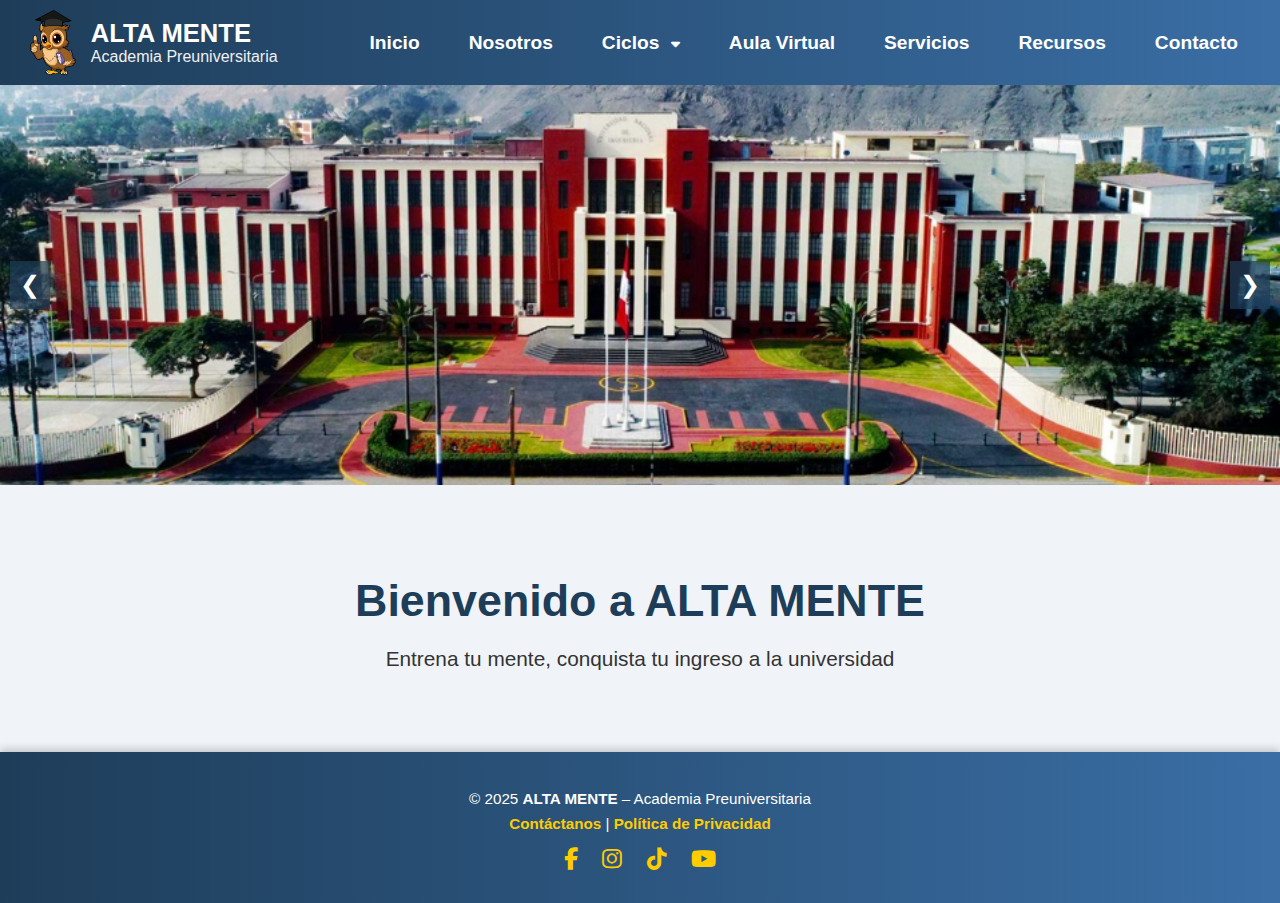
<file: index.html>
<!DOCTYPE html>
<html lang="es">
<head>
<meta charset="UTF-8">
<title>ALTA MENTE</title>
<link rel="stylesheet" href="assets/style.css">
<script src="assets/script.js" defer></script>
<link rel="stylesheet" href="https://cdnjs.cloudflare.com/ajax/libs/font-awesome/6.5.0/css/all.min.css">
</head>
<body>
<header>
    <div class="logo-texto">
    <img src="assets/images/buhito.png" alt="Logo Alta Mente" class="logo">
    <div class="texto-logo">
      <h1>ALTA MENTE</h1>
      <p>Academia Preuniversitaria</p>
    </div>
    </div>
    <nav>
  <ul>
    <li><a href="index.html">Inicio</a></li>
    <li><a href="nosotros.html">Nosotros</a></li>

    <!-- Menú desplegable coherente con el diseño -->
    <li class="dropdown">
      <a href="#" class="dropdown-toggle">Ciclos <i class="fa-solid fa-caret-down"></i></a>
      <ul class="submenu">
        <li><a href="ciclos.html">Ciclo Verano</a></li>
        <li><a href="ciclo-anual.html">Ciclo Anual</a></li>
        <li><a href="ciclo-intensivo.html">Ciclo Intensivo</a></li>
        <li><a href="ciclo-semi.html">Ciclo Semipresencial</a></li>
      </ul>
    </li>

    <li><a href="aula.html">Aula Virtual</a></li>
    <li><a href="servicios.html">Servicios</a></li>
    <li><a href="recursos.html">Recursos</a></li>
    <li><a href="contacto.html">Contacto</a></li>
  </ul>
</nav>

</header>

<main>
<section class="carrusel">
    <div class="slide active">
        <img src="assets/images/uni7.jpg" alt="Universidad Nacional de Ingenieria">
    </div>
    <div class="slide">
        <img src="assets/images/san_marcos.jpg" alt="San Marcos">
    </div>
    <div class="slide">
        <img src="assets/images/agraria.jpg" alt="Universidad Agraria">
    </div>
    <div class="slide">
        <img src="assets/images/une5.png" alt="Universidad Nacional de Educacion">
    </div>
    <button class="prev">&#10094;</button>
    <button class="next">&#10095;</button>
</section>

<section class="bienvenida">
    <h1>Bienvenido a ALTA MENTE</h1>
    <p>Entrena tu mente, conquista tu ingreso a la universidad</p>
</section>
</main>

<footer>
  <div class="footer-contenido">
    <p>© 2025 <strong>ALTA MENTE</strong> – Academia Preuniversitaria</p>
    <p><a href="contacto.html">Contáctanos</a> | <a href="privacidad.html">Política de Privacidad</a></p>

    <div class="redes-sociales">
      <a href="https://www.facebook.com" target="_blank" class="facebook" aria-label="Facebook"><i class="fab fa-facebook-f"></i></a>
      <a href="https://www.instagram.com" target="_blank" class="instagram" aria-label="Instagram"><i class="fab fa-instagram"></i></a>
      <a href="https://www.tiktok.com" target="_blank" class="tiktok" aria-label="TikTok"><i class="fab fa-tiktok"></i></a>
      <a href="https://www.youtube.com" target="_blank" class="youtube" aria-label="YouTube"><i class="fab fa-youtube"></i></a>
    </div>
  </div>
</footer>
    <script>
        (function(){if(!window.chatbase||window.chatbase("getState")!=="initialized"){window.chatbase=(...arguments)=>{if(!window.chatbase.q){window.chatbase.q=[]}window.chatbase.q.push(arguments)};window.chatbase=new Proxy(window.chatbase,{get(target,prop){if(prop==="q"){return target.q}return(...args)=>target(prop,...args)}})}const onLoad=function(){const script=document.createElement("script");script.src="https://www.chatbase.co/embed.min.js";script.id="9KmjGDW_MN5-Ja9pxGsWA";script.domain="www.chatbase.co";document.body.appendChild(script)};if(document.readyState==="complete"){onLoad()}else{window.addEventListener("load",onLoad)}})();
    </script>
</body>
</html>
</file>
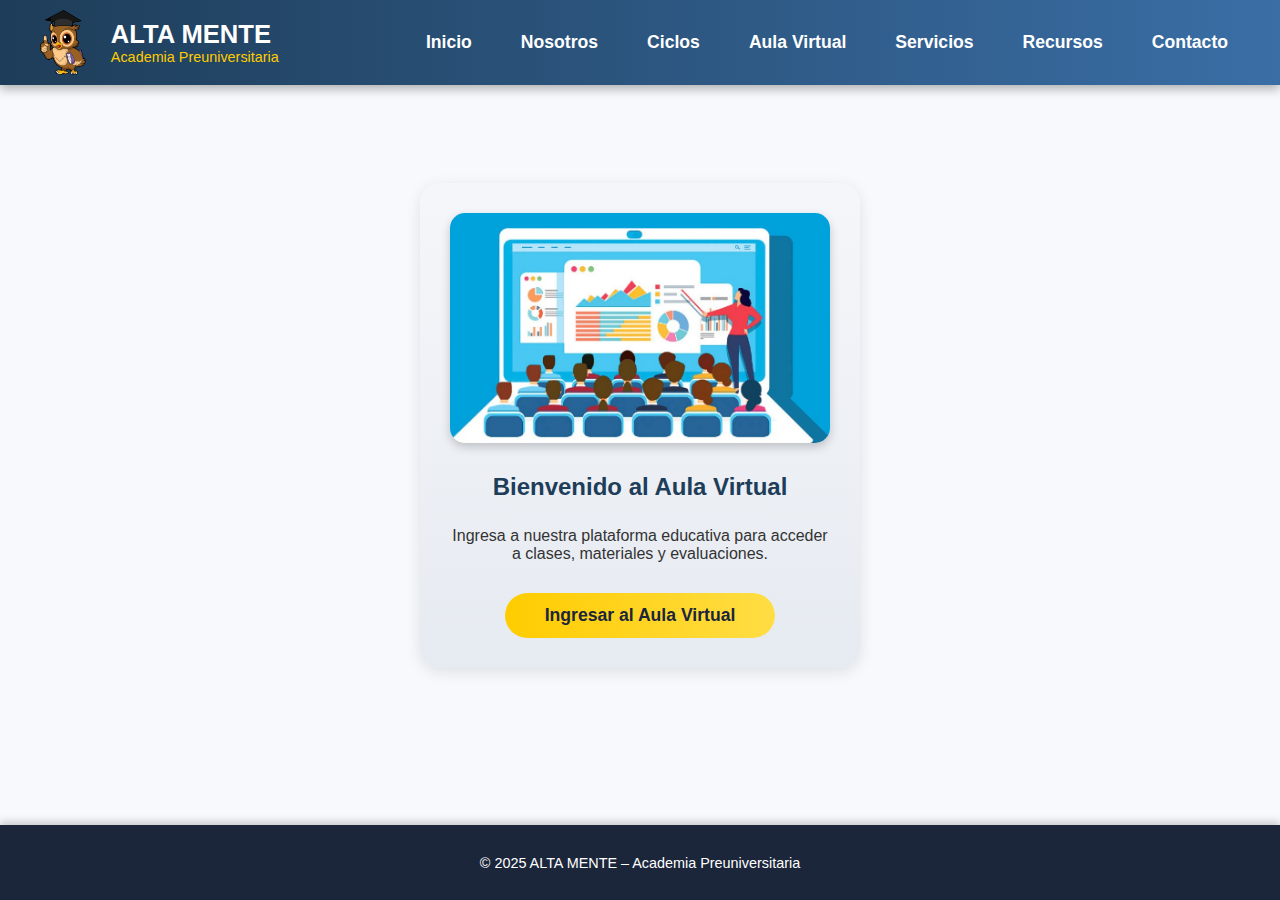
<file: aula.html>
<!DOCTYPE html>
<html lang="es">
<head>
<meta charset="UTF-8">
<meta name="viewport" content="width=device-width, initial-scale=1.0">
<title>Aula Virtual - ALTA MENTE</title>
<link rel="stylesheet" href="assets/style.css">
<style>
/* ======== ESTILOS GENERALES ======== */
body {
  margin: 0;
  font-family: 'Poppins', sans-serif;
  background: #f7f9fc;
  color: #333;
}

/* ======== ENCABEZADO ======== */
header {
  display: flex;
  align-items: center;
  justify-content: space-between;
  background: linear-gradient(90deg, #1e3d59, #3a6ea5);
  padding: 10px 40px;
  box-shadow: 0 4px 10px rgba(0,0,0,0.3);
}

.logo {
  height: 70px;
}

.logo-texto {
  display: flex;
  align-items: center;
}

.texto-logo {
  margin-left: 10px;
  color: #fff;
}

.texto-logo h1 {
  margin: 0;
  font-size: 1.6rem;
}

.texto-logo p {
  margin: 0;
  font-size: 0.9rem;
  color: #ffcc00;
}

/* ======== NAVBAR ======== */
nav ul {
  list-style: none;
  display: flex;
  margin: 0;
  padding: 0;
}

nav ul li {
  margin-left: 25px;
}

nav ul li a {
  color: #fff;
  text-decoration: none;
  font-size: 1.1rem;
  font-weight: 600;
  transition: all 0.3s ease;
  padding: 8px 12px;
  border-radius: 8px;
}

nav ul li a:hover {
  background: #ffcc00;
  color: #000;
  transform: scale(1.05);
}

/* ======== CONTENEDOR DEL LOGIN ======== */
main {
  padding: 80px 20px;
  display: flex;
  justify-content: center;
  align-items: center;
}

.aula-container {
  display: flex;
  flex-direction: column;
  align-items: center;
  background: linear-gradient(180deg, #f5f6fa 0%, #e6ebf1 100%);
  border-radius: 20px;
  box-shadow: 0 4px 15px rgba(0,0,0,0.1);
  width: 380px;
  padding: 30px;
  transition: all 0.3s ease;
}

.aula-container:hover {
  transform: translateY(-8px);
  box-shadow: 0 10px 25px rgba(0,0,0,0.2);
}

.aula-container img {
  width: 100%;
  height: 230px;
  object-fit: cover;
  border-radius: 15px;
  margin-bottom: 20px;
  box-shadow: 0 4px 10px rgba(0,0,0,0.2);
}

.aula-container input {
  width: 85%;
  padding: 10px;
  margin: 8px 0;
  border-radius: 10px;
  border: 1px solid #ccc;
  font-size: 1rem;
  outline: none;
}

.aula-container button {
  margin-top: 15px;
  background: linear-gradient(90deg, #ffcc00, #ffdd44);
  border: none;
  padding: 12px 40px;
  border-radius: 25px;
  font-size: 1.1rem;
  color: #1b263b;
  font-weight: 600;
  cursor: pointer;
  transition: all 0.3s ease;
}

.aula-container button:hover {
  background: #ffd700;
  transform: scale(1.05);
  box-shadow: 0 4px 10px rgba(255, 204, 0, 0.5);
}

/* ======== PIE DE PÁGINA ======== */
footer {
  background: #1b263b;
  color: #fff;
  text-align: center;
  padding: 15px 0;
  font-size: 0.9rem;
  margin-top: 60px;
}
</style>
</head>

<body>
<header>
  <div class="logo-texto">
    <img src="assets/images/buhito.png" alt="Logo Alta Mente" class="logo">
    <div class="texto-logo">
      <h1>ALTA MENTE</h1>
      <p>Academia Preuniversitaria</p>
    </div>
  </div>
  <nav>
    <ul>
      <li><a href="index.html">Inicio</a></li>
      <li><a href="nosotros.html">Nosotros</a></li>
      <li><a href="ciclos.html">Ciclos</a></li>
     <li><a href="aula.html">Aula Virtual</a></li>
      <li><a href="servicios.html">Servicios</a></li>
      <li><a href="recursos.html">Recursos</a></li>
      <li><a href="contacto.html">Contacto</a></li>
    </ul>
  </nav>
</header>

<main>
  <div class="aula-container">
    <img src="assets/images/aulavirtual2.jpg" alt="Aula Virtual">

    <h2 style="margin:10px 0; color:#1e3d59;">
      Bienvenido al Aula Virtual
    </h2>

    <p style="text-align:center; font-size:1rem; margin-bottom:15px;">
      Ingresa a nuestra plataforma educativa para acceder a clases,
      materiales y evaluaciones.
    </p>

    <a href="https://virtualmathacademy.moodlecloud.com/login/?lang=en" target="_blank">
      <button>Ingresar al Aula Virtual</button>
    </a>
  </div>
</main>

<footer>
  <p>© 2025 ALTA MENTE – Academia Preuniversitaria</p>
</footer>
</body>
</html>
</file>
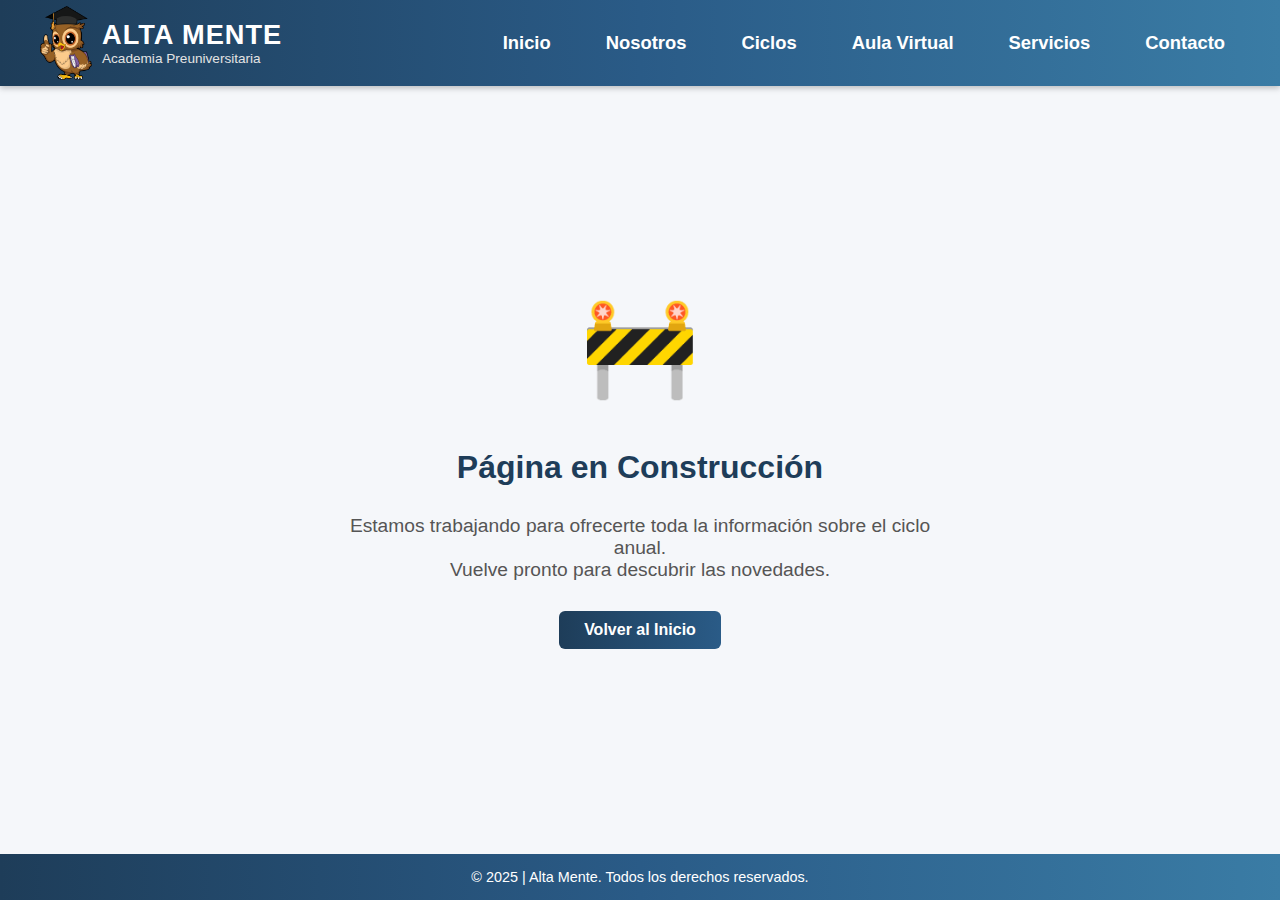
<file: ciclo-anual.html>
<!DOCTYPE html>
<html lang="es">
<head>
  <meta charset="UTF-8">
  <meta name="viewport" content="width=device-width, initial-scale=1.0">
  <title>Ciclo Anual | Alta Mente</title>
  <style>
    /* === BASE GENERAL === */
    body {
      margin: 0;
      font-family: 'Segoe UI', Tahoma, Geneva, Verdana, sans-serif;
      background-color: #f5f7fa;
      color: #1e3d59;
      display: flex;
      flex-direction: column;
      min-height: 100vh;
    }

    /* === ENCABEZADO CON LOGO IZQUIERDO Y MENÚ DERECHO === */
    header {
      background: linear-gradient(90deg, #1e3d59 0%, #2a5b87 50%, #3a7ca5 100%);
      color: #fff;
      padding: 6px 40px;
      display: flex;
      align-items: center;
      justify-content: space-between;
      flex-wrap: wrap;
      box-shadow: 0 2px 6px rgba(0, 0, 0, 0.25);
    }

    /* === LOGO Y TEXTO === */
    .logo-texto {
      display: flex;
      align-items: center;
      gap: 10px;
    }

    .logo {
      width: 52px; /* 🔧 Tamaño ligeramente reducido */
      height: auto;
    }

    .texto-logo h1 {
      margin: 0;
      font-size: 1.7rem;
      font-weight: 700;
      letter-spacing: 1px;
    }

    .texto-logo p {
      margin: 0;
      font-size: 0.85rem;
      color: #e3e3e3;
    }

    /* === NAVBAR === */
    nav ul {
      list-style: none;
      margin: 0;
      padding: 0;
      display: flex;
      align-items: center;
      gap: 25px;
      flex-wrap: wrap;
    }

    nav ul li {
      position: relative;
    }

    nav ul li a {
      color: #fff;
      text-decoration: none;
      font-weight: 600;
      font-size: 1.15rem; /* 🔠 Aumentado ligeramente */
      padding: 8px 15px;
      border-radius: 6px;
      transition: background 0.3s ease, color 0.3s ease;
    }

    nav ul li a:hover {
      background-color: #ffcc00;
      color: #000;
    }

    /* === SUBMENÚ === */
    .dropdown:hover .submenu {
      display: block;
    }

    .submenu {
      display: none;
      position: absolute;
      top: 100%;
      left: 50%;
      transform: translateX(-50%);
      background: #2a5b87;
      border-radius: 8px;
      box-shadow: 0 2px 6px rgba(0, 0, 0, 0.3);
      padding: 8px 0;
      min-width: 170px;
      z-index: 10;
      overflow: hidden; /* 🔒 Evita desbordes visuales */
    }

    .submenu li {
      text-align: center;
    }

    .submenu li a {
      display: block;
      padding: 10px 20px;
      color: #fff;
      width: 100%;
      box-sizing: border-box;
    }

    .submenu li a:hover {
      background: #ffcc00;
      color: #000;
    }

    /* === CONTENIDO CENTRAL === */
    main {
      flex: 1;
      display: flex;
      flex-direction: column;
      justify-content: center;
      align-items: center;
      text-align: center;
      padding: 60px 20px;
    }

    .icono-construccion {
      font-size: 6rem;
      color: #ffcc00;
      margin-bottom: 20px;
      animation: balanceo 2s infinite ease-in-out;
    }

    @keyframes balanceo {
      0%, 100% { transform: rotate(0deg); }
      50% { transform: rotate(6deg); }
    }

    h2 {
      font-size: 2rem;
      margin-bottom: 10px;
      color: #1e3d59;
    }

    p {
      font-size: 1.2rem;
      color: #555;
      margin-bottom: 30px;
      max-width: 600px;
    }

    .btn-volver {
      background: linear-gradient(90deg, #1e3d59 0%, #2a5b87 100%);
      color: #fff;
      padding: 10px 25px;
      border: none;
      border-radius: 6px;
      font-size: 1rem;
      font-weight: 600;
      text-decoration: none;
      cursor: pointer;
      transition: background 0.3s ease;
    }

    .btn-volver:hover {
      background: #ffcc00;
      color: #000;
    }

    /* === FOOTER === */
    footer {
      text-align: center;
      padding: 15px;
      background: linear-gradient(90deg, #1e3d59 0%, #2a5b87 50%, #3a7ca5 100%);
      color: #fff;
      font-size: 0.9rem;
    }

    /* === RESPONSIVE === */
    @media (max-width: 768px) {
      header {
        flex-direction: column;
        align-items: center;
      }

      nav ul {
        justify-content: center;
        margin-top: 10px;
      }
    }
  </style>
</head>
<body>

  <header>
    <div class="logo-texto">
      <img src="assets/images/buhito.png" alt="Logo Alta Mente" class="logo">
      <div class="texto-logo">
        <h1>ALTA MENTE</h1>
        <p>Academia Preuniversitaria</p>
      </div>
    </div>

    <nav>
      <ul>
        <li><a href="index.html">Inicio</a></li>
        <li><a href="nosotros.html">Nosotros</a></li>
        <li class="dropdown">
          <a href="#">Ciclos</a>
          <ul class="submenu">
            <li><a href="ciclo-verano.html">Ciclo Verano</a></li>
            <li><a href="ciclo-anual.html">Ciclo Anual</a></li>
            <li><a href="ciclo-intensivo.html">Ciclo Intensivo</a></li>
            <li><a href="ciclo-semi.html">Ciclo Semipresencial</a></li>
          </ul>
        </li>
        <li><a href="aula.html">Aula Virtual</a></li>
        <li><a href="servicios.html">Servicios</a></li>
        <li><a href="contacto.html">Contacto</a></li>
      </ul>
    </nav>
  </header>

  <main>
    <div class="icono-construccion">🚧</div>
    <h2>Página en Construcción</h2>
    <p>Estamos trabajando para ofrecerte toda la información sobre el ciclo anual.<br>
    Vuelve pronto para descubrir las novedades.</p>
    <a href="index.html" class="btn-volver">Volver al Inicio</a>
  </main>

  <footer>
    &copy; 2025 | Alta Mente. Todos los derechos reservados.
  </footer>

</body>
</html>
</file>
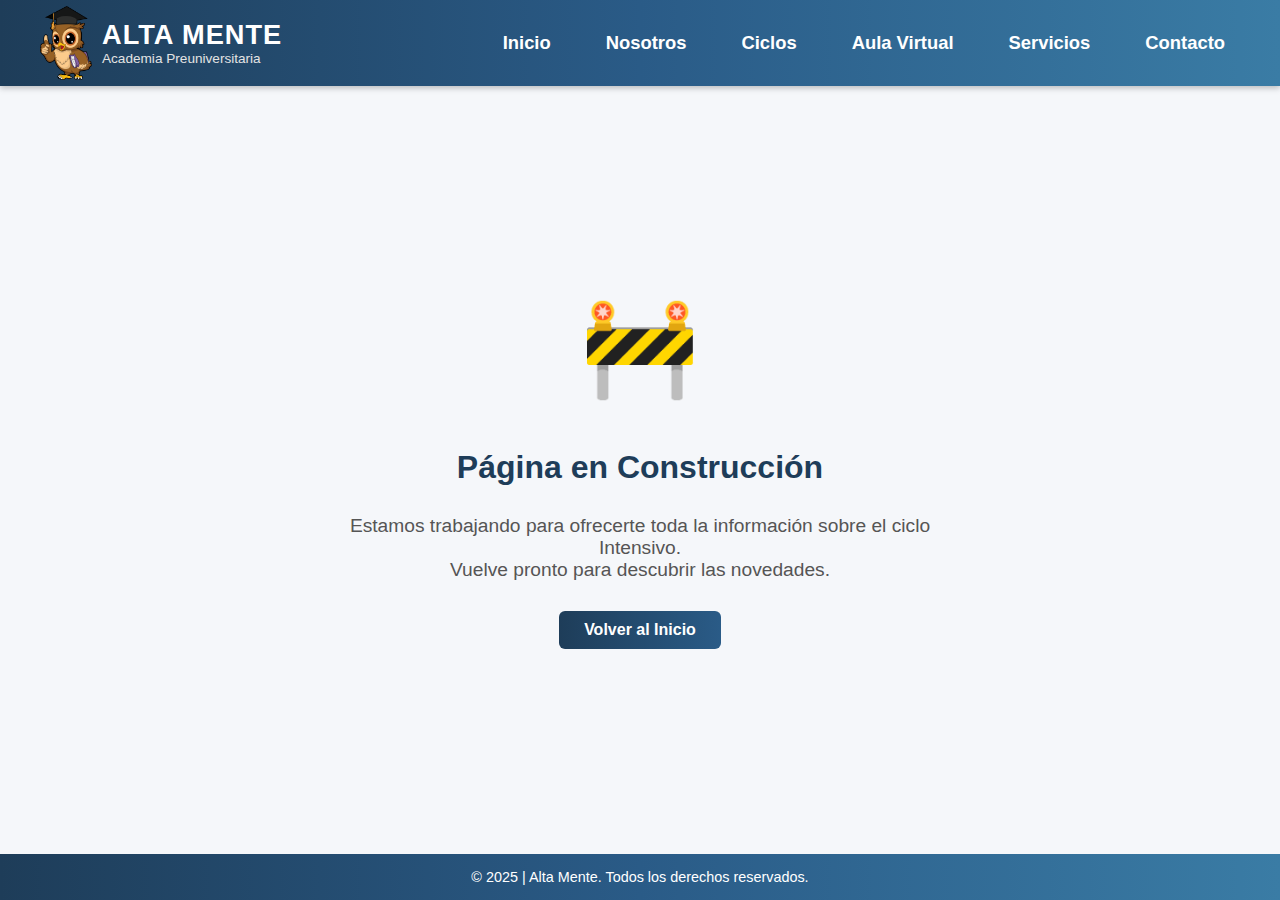
<file: ciclo-intensivo.html>
<!DOCTYPE html>
<html lang="es">
<head>
  <meta charset="UTF-8">
  <meta name="viewport" content="width=device-width, initial-scale=1.0">
  <title>Ciclo Anual | Alta Mente</title>
  <style>
    /* === BASE GENERAL === */
    body {
      margin: 0;
      font-family: 'Segoe UI', Tahoma, Geneva, Verdana, sans-serif;
      background-color: #f5f7fa;
      color: #1e3d59;
      display: flex;
      flex-direction: column;
      min-height: 100vh;
    }

    /* === ENCABEZADO CON LOGO IZQUIERDO Y MENÚ DERECHO === */
    header {
      background: linear-gradient(90deg, #1e3d59 0%, #2a5b87 50%, #3a7ca5 100%);
      color: #fff;
      padding: 6px 40px;
      display: flex;
      align-items: center;
      justify-content: space-between;
      flex-wrap: wrap;
      box-shadow: 0 2px 6px rgba(0, 0, 0, 0.25);
    }

    /* === LOGO Y TEXTO === */
    .logo-texto {
      display: flex;
      align-items: center;
      gap: 10px;
    }

    .logo {
      width: 52px; /* 🔧 Tamaño ligeramente reducido */
      height: auto;
    }

    .texto-logo h1 {
      margin: 0;
      font-size: 1.7rem;
      font-weight: 700;
      letter-spacing: 1px;
    }

    .texto-logo p {
      margin: 0;
      font-size: 0.85rem;
      color: #e3e3e3;
    }

    /* === NAVBAR === */
    nav ul {
      list-style: none;
      margin: 0;
      padding: 0;
      display: flex;
      align-items: center;
      gap: 25px;
      flex-wrap: wrap;
    }

    nav ul li {
      position: relative;
    }

    nav ul li a {
      color: #fff;
      text-decoration: none;
      font-weight: 600;
      font-size: 1.15rem; /* 🔠 Aumentado ligeramente */
      padding: 8px 15px;
      border-radius: 6px;
      transition: background 0.3s ease, color 0.3s ease;
    }

    nav ul li a:hover {
      background-color: #ffcc00;
      color: #000;
    }

    /* === SUBMENÚ === */
    .dropdown:hover .submenu {
      display: block;
    }

    .submenu {
      display: none;
      position: absolute;
      top: 100%;
      left: 50%;
      transform: translateX(-50%);
      background: #2a5b87;
      border-radius: 8px;
      box-shadow: 0 2px 6px rgba(0, 0, 0, 0.3);
      padding: 8px 0;
      min-width: 170px;
      z-index: 10;
      overflow: hidden; /* 🔒 Evita desbordes visuales */
    }

    .submenu li {
      text-align: center;
    }

    .submenu li a {
      display: block;
      padding: 10px 20px;
      color: #fff;
      width: 100%;
      box-sizing: border-box;
    }

    .submenu li a:hover {
      background: #ffcc00;
      color: #000;
    }

    /* === CONTENIDO CENTRAL === */
    main {
      flex: 1;
      display: flex;
      flex-direction: column;
      justify-content: center;
      align-items: center;
      text-align: center;
      padding: 60px 20px;
    }

    .icono-construccion {
      font-size: 6rem;
      color: #ffcc00;
      margin-bottom: 20px;
      animation: balanceo 2s infinite ease-in-out;
    }

    @keyframes balanceo {
      0%, 100% { transform: rotate(0deg); }
      50% { transform: rotate(6deg); }
    }

    h2 {
      font-size: 2rem;
      margin-bottom: 10px;
      color: #1e3d59;
    }

    p {
      font-size: 1.2rem;
      color: #555;
      margin-bottom: 30px;
      max-width: 600px;
    }

    .btn-volver {
      background: linear-gradient(90deg, #1e3d59 0%, #2a5b87 100%);
      color: #fff;
      padding: 10px 25px;
      border: none;
      border-radius: 6px;
      font-size: 1rem;
      font-weight: 600;
      text-decoration: none;
      cursor: pointer;
      transition: background 0.3s ease;
    }

    .btn-volver:hover {
      background: #ffcc00;
      color: #000;
    }

    /* === FOOTER === */
    footer {
      text-align: center;
      padding: 15px;
      background: linear-gradient(90deg, #1e3d59 0%, #2a5b87 50%, #3a7ca5 100%);
      color: #fff;
      font-size: 0.9rem;
    }

    /* === RESPONSIVE === */
    @media (max-width: 768px) {
      header {
        flex-direction: column;
        align-items: center;
      }

      nav ul {
        justify-content: center;
        margin-top: 10px;
      }
    }
  </style>
</head>
<body>

  <header>
    <div class="logo-texto">
      <img src="assets/images/buhito.png" alt="Logo Alta Mente" class="logo">
      <div class="texto-logo">
        <h1>ALTA MENTE</h1>
        <p>Academia Preuniversitaria</p>
      </div>
    </div>

    <nav>
      <ul>
        <li><a href="index.html">Inicio</a></li>
        <li><a href="nosotros.html">Nosotros</a></li>
        <li class="dropdown">
          <a href="#">Ciclos</a>
          <ul class="submenu">
            <li><a href="ciclo-verano.html">Ciclo Verano</a></li>
            <li><a href="ciclo-anual.html">Ciclo Anual</a></li>
            <li><a href="ciclo-intensivo.html">Ciclo Intensivo</a></li>
            <li><a href="ciclo-semi.html">Ciclo Semipresencial</a></li>
          </ul>
        </li>
        <li><a href="aula.html">Aula Virtual</a></li>
        <li><a href="servicios.html">Servicios</a></li>
        <li><a href="contacto.html">Contacto</a></li>
      </ul>
    </nav>
  </header>

  <main>
    <div class="icono-construccion">🚧</div>
    <h2>Página en Construcción</h2>
    <p>Estamos trabajando para ofrecerte toda la información sobre el ciclo Intensivo.<br>
    Vuelve pronto para descubrir las novedades.</p>
    <a href="index.html" class="btn-volver">Volver al Inicio</a>
  </main>

  <footer>
    &copy; 2025 | Alta Mente. Todos los derechos reservados.
  </footer>

</body>
</html>
</file>
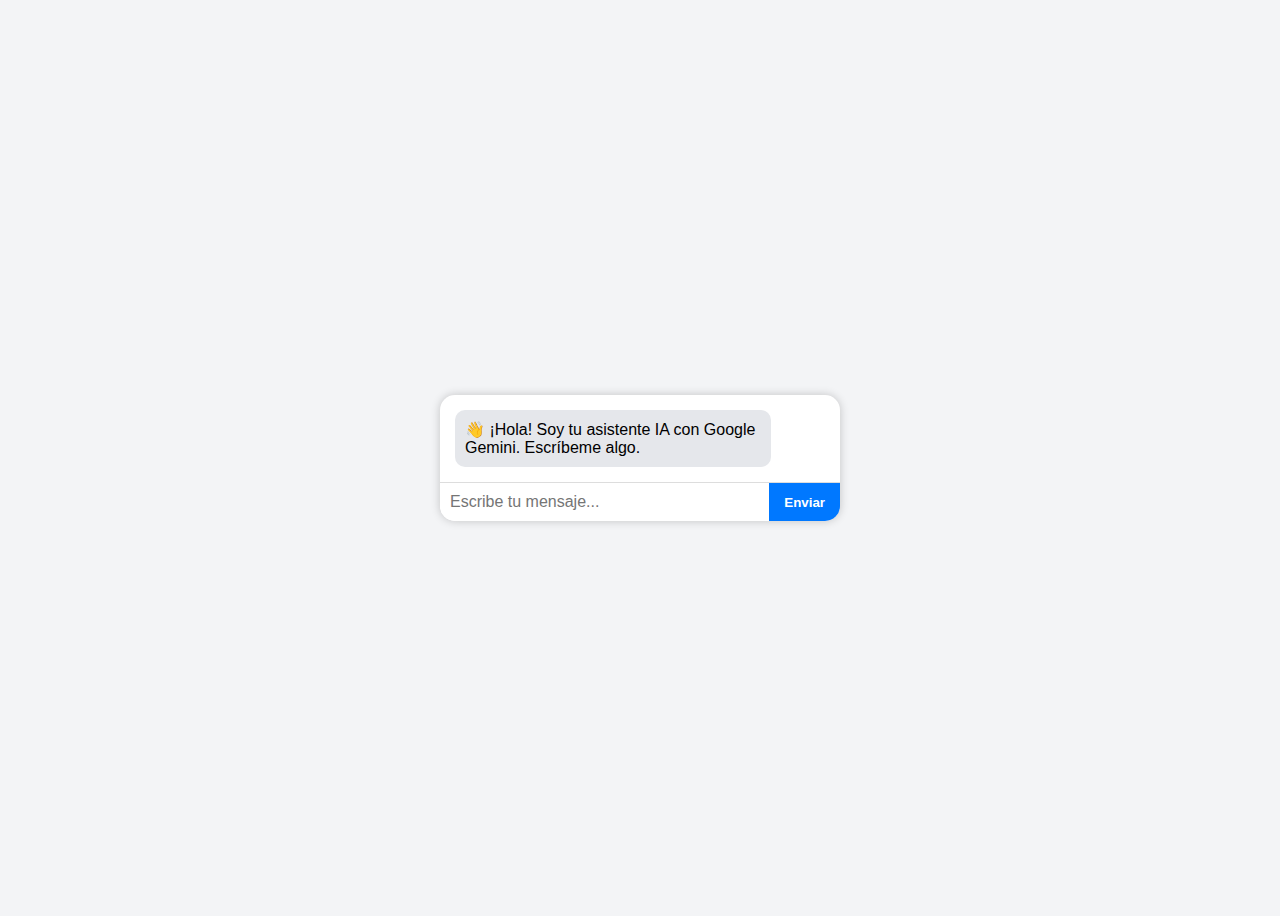
<file: ciclo-semi.html>
<!DOCTYPE html>
<html lang="es">
<head>
  <meta charset="UTF-8">
  <meta name="viewport" content="width=device-width, initial-scale=1.0">
  <title>Chat IA con Google Gemini</title>
  <style>
    body {
      font-family: Arial, sans-serif;
      background-color: #f3f4f6;
      display: flex;
      justify-content: center;
      align-items: center;
      height: 100vh;
    }
    .chat-container {
      width: 400px;
      background: white;
      border-radius: 15px;
      box-shadow: 0 0 10px rgba(0,0,0,0.2);
      display: flex;
      flex-direction: column;
      overflow: hidden;
    }
    .messages {
      flex: 1;
      padding: 15px;
      overflow-y: auto;
      display: flex;
      flex-direction: column;
      gap: 10px;
    }
    .message {
      padding: 10px;
      border-radius: 10px;
      max-width: 80%;
      word-wrap: break-word;
    }
    .user {
      align-self: flex-end;
      background-color: #0078ff;
      color: white;
    }
    .bot {
      align-self: flex-start;
      background-color: #e5e7eb;
    }
    .input-container {
      display: flex;
      border-top: 1px solid #ddd;
    }
    input {
      flex: 1;
      border: none;
      padding: 10px;
      font-size: 16px;
      outline: none;
    }
    button {
      background: #0078ff;
      color: white;
      border: none;
      padding: 10px 15px;
      cursor: pointer;
      font-weight: bold;
    }
  </style>
</head>
<body>
  <div class="chat-container">
    <div class="messages" id="messages">
      <div class="message bot">👋 ¡Hola! Soy tu asistente IA con Google Gemini. Escríbeme algo.</div>
    </div>
    <div class="input-container">
      <input type="text" id="userInput" placeholder="Escribe tu mensaje..." />
      <button onclick="sendMessage()">Enviar</button>
    </div>
  </div>

  <script>
    const API_KEY = "AIzaSyAaAeRJLrBqByq1jr3CU_TX0HuYF0NbQBY"; // 👈 pega tu clave de Google aquí

    async function sendMessage() {
      const input = document.getElementById("userInput");
      const message = input.value.trim();
      if (!message) return;

      addMessage(message, "user");
      input.value = "";

      addMessage("Escribiendo...", "bot");

      try {
        const response = await fetch(
          "https://generativelanguage.googleapis.com/v1beta/models/gemini-pro:generateContent?key=" + API_KEY,
          {
            method: "POST",
            headers: { "Content-Type": "application/json" },
            body: JSON.stringify({
              contents: [{ role: "user", parts: [{ text: message }] }]
            })
          }
        );

        const data = await response.json();
        document.querySelector(".bot:last-child").remove();

        if (data.candidates && data.candidates.length > 0) {
          const reply = data.candidates[0].content.parts[0].text;
          addMessage(reply, "bot");
        } else {
          addMessage("⚠️ Error al obtener respuesta.", "bot");
          console.error(data);
        }
      } catch (error) {
        document.querySelector(".bot:last-child").remove();
        addMessage("❌ Error de conexión o API.", "bot");
        console.error(error);
      }
    }

    function addMessage(text, sender) {
      const msgContainer = document.getElementById("messages");
      const msg = document.createElement("div");
      msg.classList.add("message", sender);
      msg.textContent = text;
      msgContainer.appendChild(msg);
      msgContainer.scrollTop = msgContainer.scrollHeight;
    }
  </script>
</body>
</html>
</file>
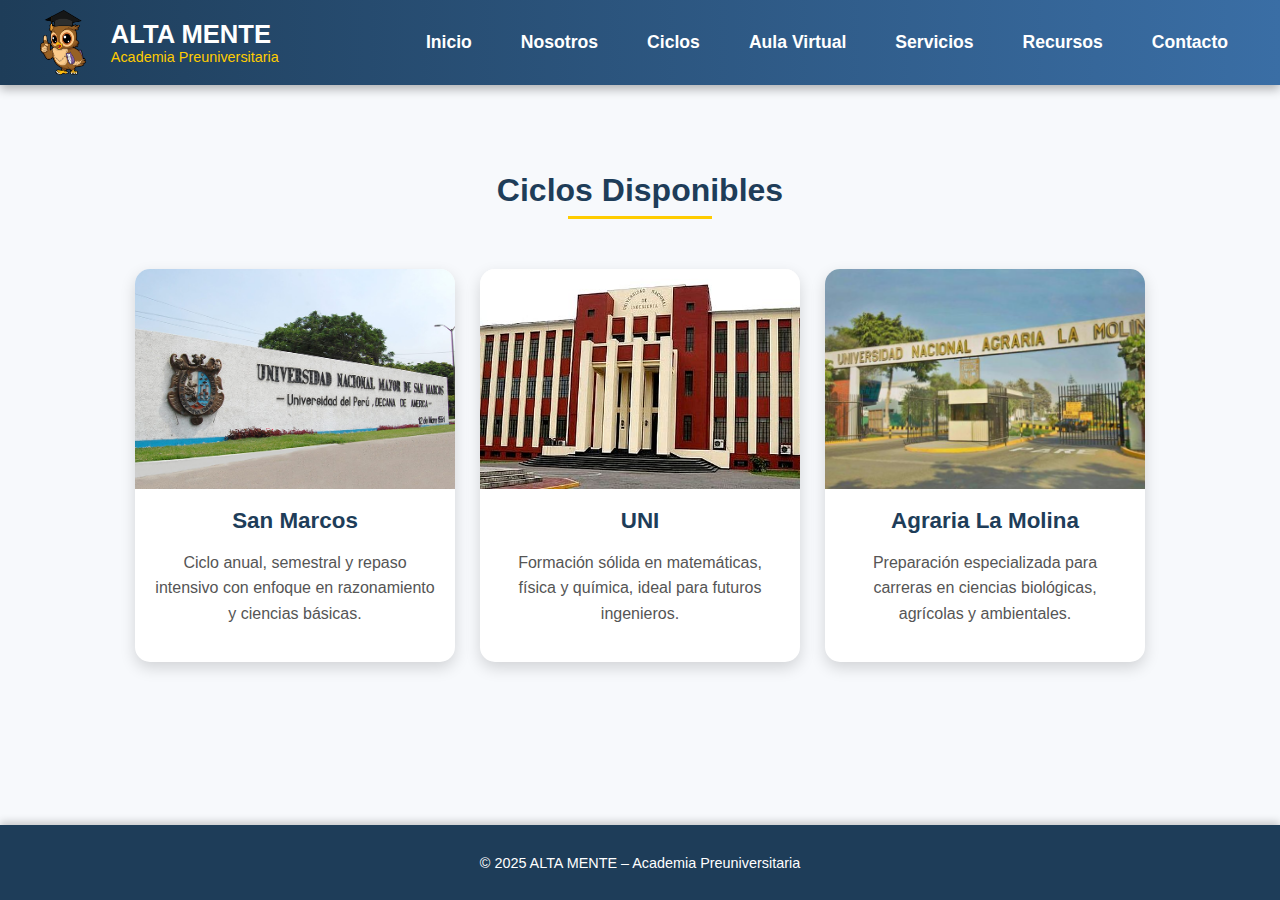
<file: ciclos.html>
<!DOCTYPE html>
<html lang="es">
<head>
<meta charset="UTF-8">
<meta name="viewport" content="width=device-width, initial-scale=1.0">
<title>Ciclos - ALTA MENTE</title>
<link rel="stylesheet" href="assets/style.css">

<style>
/* ======== ESTILOS GENERALES ======== */
body {
  margin: 0;
  font-family: 'Poppins', sans-serif;
  background: #f7f9fc;
  color: #333;
}

/* ======== ENCABEZADO ======== */
header {
  display: flex;
  align-items: center;
  justify-content: space-between;
  background: linear-gradient(90deg, #1e3d59, #3a6ea5); /* color base corporativo */
  padding: 10px 40px;
  box-shadow: 0 4px 10px rgba(0,0,0,0.3);
}

.logo {
  height: 70px;
}

.logo-texto {
  display: flex;
  align-items: center;
}

.texto-logo {
  margin-left: 10px;
  color: #fff;
}

.texto-logo h1 {
  margin: 0;
  font-size: 1.6rem;
}

.texto-logo p {
  margin: 0;
  font-size: 0.9rem;
  color: #ffcc00;
}

/* ======== NAVBAR ======== */
nav ul {
  list-style: none;
  display: flex;
  margin: 0;
  padding: 0;
}

nav ul li {
  margin-left: 25px;
}

nav ul li a {
  color: #fff;
  text-decoration: none;
  font-size: 1.1rem;
  font-weight: 600;
  transition: all 0.3s ease;
  padding: 8px 12px;
  border-radius: 8px;
}

nav ul li a:hover {
  background: #ffcc00;
  color: #000;
  transform: scale(1.08);
  box-shadow: 0 4px 8px rgba(0,0,0,0.3);
}

/* ======== CONTENIDO PRINCIPAL ======== */
main {
  padding: 60px 20px;
  text-align: center;
}

main h2 {
  font-size: 2rem;
  color: #1e3d59;
  margin-bottom: 40px;
  position: relative;
  display: inline-block;
}

main h2::after {
  content: '';
  position: absolute;
  width: 50%;
  height: 3px;
  background: #ffcc00;
  bottom: -10px;
  left: 25%;
}

/* ======== CARDS DE CICLOS ======== */
.ciclos-container {
  display: flex;
  justify-content: center;
  gap: 25px;
  flex-wrap: wrap;
  padding: 20px;
}

.ciclo-card {
  background: #ffffff;
  border-radius: 15px;
  overflow: hidden;
  box-shadow: 0 6px 15px rgba(0,0,0,0.15);
  width: 320px;
  transition: all 0.4s ease;
  cursor: pointer;
}

.ciclo-card:hover {
  transform: scale(1.08) translateY(-8px);
  box-shadow: 0 12px 25px rgba(0, 0, 0, 0.3);
}

.ciclo-card img {
  width: 100%;
  height: 220px;
  object-fit: cover;
  transition: transform 0.4s ease;
}

.ciclo-card:hover img {
  transform: scale(1.1);
}

.ciclo-card h3 {
  font-size: 1.4em;
  color: #1e3d59;
  margin: 15px 0 10px;
}

.ciclo-card p {
  font-size: 1em;
  color: #555;
  padding: 0 20px 20px;
  line-height: 1.6;
}

/* ======== PIE DE PÁGINA ======== */
footer {
  background: #1e3d59;
  color: #fff;
  text-align: center;
  padding: 15px 0;
  font-size: 0.9rem;
  margin-top: 60px;
}
</style>
</head>

<body>
<header>
  <div class="logo-texto">
    <img src="assets/images/buhito.png" alt="Logo Alta Mente" class="logo">
    <div class="texto-logo">
      <h1>ALTA MENTE</h1>
      <p>Academia Preuniversitaria</p>
    </div>
  </div>
  <nav>
    <ul>
      <li><a href="index.html">Inicio</a></li>
      <li><a href="nosotros.html">Nosotros</a></li>
      <li><a href="ciclos.html">Ciclos</a></li>
      <li><a href="aula.html">Aula Virtual</a></li>
      <li><a href="servicios.html">Servicios</a></li>
      <li><a href="recursos.html">Recursos</a></li>
      <li><a href="contacto.html">Contacto</a></li>
    </ul>
  </nav>
</header>

<main>
  <h2>Ciclos Disponibles</h2>

  <div class="ciclos-container">
    <div class="ciclo-card">
      <img src="assets/images/marcos2.jpg" alt="San Marcos">
      <h3>San Marcos</h3>
      <p>Ciclo anual, semestral y repaso intensivo con enfoque en razonamiento y ciencias básicas.</p>
    </div>

    <div class="ciclo-card">
      <img src="assets/images/uni.jpg" alt="UNI">
      <h3>UNI</h3>
      <p>Formación sólida en matemáticas, física y química, ideal para futuros ingenieros.</p>
    </div>

    <div class="ciclo-card">
      <img src="assets/images/agraria1.jpg" alt="Agraria La Molina">
      <h3>Agraria La Molina</h3>
      <p>Preparación especializada para carreras en ciencias biológicas, agrícolas y ambientales.</p>
    </div>

  </div>
</main>

<footer>
  <p>© 2025 ALTA MENTE – Academia Preuniversitaria</p>
</footer>
</body>
</html>
</file>
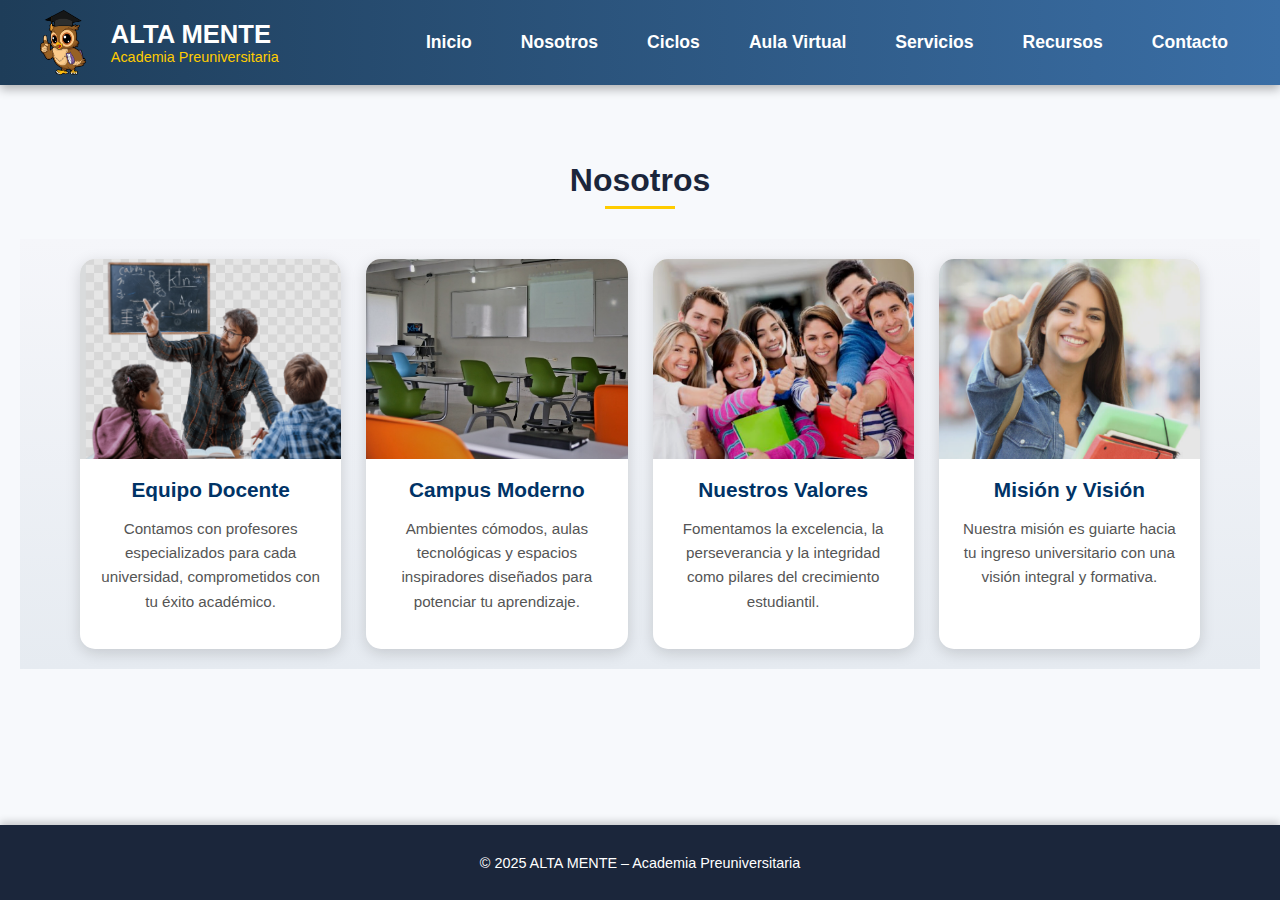
<file: nosotros.html>
<!DOCTYPE html>
<html lang="es">
<head>
<meta charset="UTF-8">
<meta name="viewport" content="width=device-width, initial-scale=1.0">
<title>Nosotros - ALTA MENTE</title>
<link rel="stylesheet" href="assets/style.css">

<style>
/* ======== ESTILOS GENERALES ======== */
body {
  margin: 0;
  font-family: 'Poppins', sans-serif;
  background: #f7f9fc;
  color: #333;
  overflow-x: hidden; /* Evita el scroll horizontal */
}

/* ======== ENCABEZADO ======== */
header {
  display: flex;
  align-items: center;
  justify-content: space-between;
  background: linear-gradient(90deg, #1e3d59, #3a6ea5);
  padding: 10px 40px;
  box-shadow: 0 4px 10px rgba(0,0,0,0.3);
}

.logo {
  height: 70px;
}

.logo-texto {
  display: flex;
  align-items: center;
}

.texto-logo {
  margin-left: 10px;
  color: #fff;
}

.texto-logo h1 {
  margin: 0;
  font-size: 1.6rem;
}

.texto-logo p {
  margin: 0;
  font-size: 0.9rem;
  color: #ffcc00;
}

/* ======== NAVBAR ======== */
nav ul {
  list-style: none;
  display: flex;
  margin: 0;
  padding: 0;
}

nav ul li {
  margin-left: 25px;
}

nav ul li a {
  color: #fff;
  text-decoration: none;
  font-size: 1.1rem;
  font-weight: 600;
  transition: all 0.3s ease;
  padding: 8px 12px;
  border-radius: 8px;
}

nav ul li a:hover {
  background: #ffcc00;
  color: #000;
  transform: scale(1.05);
}

/* ======== CONTENIDO PRINCIPAL ======== */
main {
  padding: 50px 20px;
  text-align: center;
}

main h2 {
  font-size: 2rem;
  color: #1b263b;
  margin-bottom: 40px;
  position: relative;
  display: inline-block;
}

main h2::after {
  content: '';
  position: absolute;
  width: 50%;
  height: 3px;
  background: #ffcc00;
  bottom: -10px;
  left: 25%;
}

/* ======== CONTENEDOR DE CARDS ======== */
.cards-container {
  display: flex;
  justify-content: center;
  align-items: stretch;
  flex-wrap: nowrap; /* 🔹 Todas las cards en una fila */
  gap: 25px;
  padding: 20px 60px;
  background: linear-gradient(180deg, #f5f6fa 0%, #e6ebf1 100%);
  overflow: hidden; /* 🔹 Evita el scroll horizontal */
  box-sizing: border-box;
}

.card {
  flex: 1; /* 🔹 Cada card ocupa un espacio igual */
  min-width: 240px;
  max-width: 300px;
  background: #ffffff;
  border-radius: 15px;
  overflow: hidden;
  text-align: center;
  transition: all 0.4s ease;
  box-shadow: 0 4px 15px rgba(0, 0, 0, 0.15);
  transform: scale(1);
}

.card:hover {
  transform: scale(1.1);
  box-shadow: 0 12px 30px rgba(0, 0, 0, 0.35);
  z-index: 2;
}

.card img {
  width: 100%;
  height: 200px;
  object-fit: cover;
  transition: transform 0.4s ease, filter 0.4s ease;
  filter: brightness(0.9);
}

.card:hover img {
  transform: scale(1.1);
  filter: brightness(1.1);
}

.card h3 {
  font-size: 1.3em;
  color: #003366;
  margin: 15px 0 10px;
}

.card p {
  font-size: 0.95em;
  color: #555;
  padding: 0 20px 20px;
  line-height: 1.6;
}

/* ======== PIE DE PÁGINA ======== */
footer {
  background: #1b263b;
  color: #fff;
  text-align: center;
  padding: 15px 0;
  font-size: 0.9rem;
  margin-top: 60px;
}
</style>
</head>

<body>
<header>
  <div class="logo-texto">
    <img src="assets/images/buhito.png" alt="Logo Alta Mente" class="logo">
    <div class="texto-logo">
      <h1>ALTA MENTE</h1>
      <p>Academia Preuniversitaria</p>
    </div>
  </div>
  <nav>
    <ul>
      <li><a href="index.html">Inicio</a></li>
      <li><a href="nosotros.html">Nosotros</a></li>
      <li><a href="ciclos.html">Ciclos</a></li>
      <li><a href="aula.html">Aula Virtual</a></li>
      <li><a href="servicios.html">Servicios</a></li>
      <li><a href="recursos.html">Recursos</a></li>
      <li><a href="contacto.html">Contacto</a></li>
    </ul>
  </nav>
</header>

<main>
  <h2>Nosotros</h2>

  <div class="cards-container">
    <div class="card">
      <img src="assets/images/profe.jpg" alt="Equipo docente">
      <h3>Equipo Docente</h3>
      <p>Contamos con profesores especializados para cada universidad, comprometidos con tu éxito académico.</p>
    </div>

    <div class="card">
      <img src="assets/images/aula.jpg" alt="Campus">
      <h3>Campus Moderno</h3>
      <p>Ambientes cómodos, aulas tecnológicas y espacios inspiradores diseñados para potenciar tu aprendizaje.</p>
    </div>

    <div class="card">
      <img src="assets/images/valores.jpg" alt="Valores">
      <h3>Nuestros Valores</h3>
      <p>Fomentamos la excelencia, la perseverancia y la integridad como pilares del crecimiento estudiantil.</p>
    </div>

    <div class="card">
      <img src="assets/images/mision.jpg" alt="Misión y Visión">
      <h3>Misión y Visión</h3>
      <p>Nuestra misión es guiarte hacia tu ingreso universitario con una visión integral y formativa.</p>
    </div>
  </div>
</main>

<footer>
  <p>© 2025 ALTA MENTE – Academia Preuniversitaria</p>
</footer>
</body>
</html>
</file>
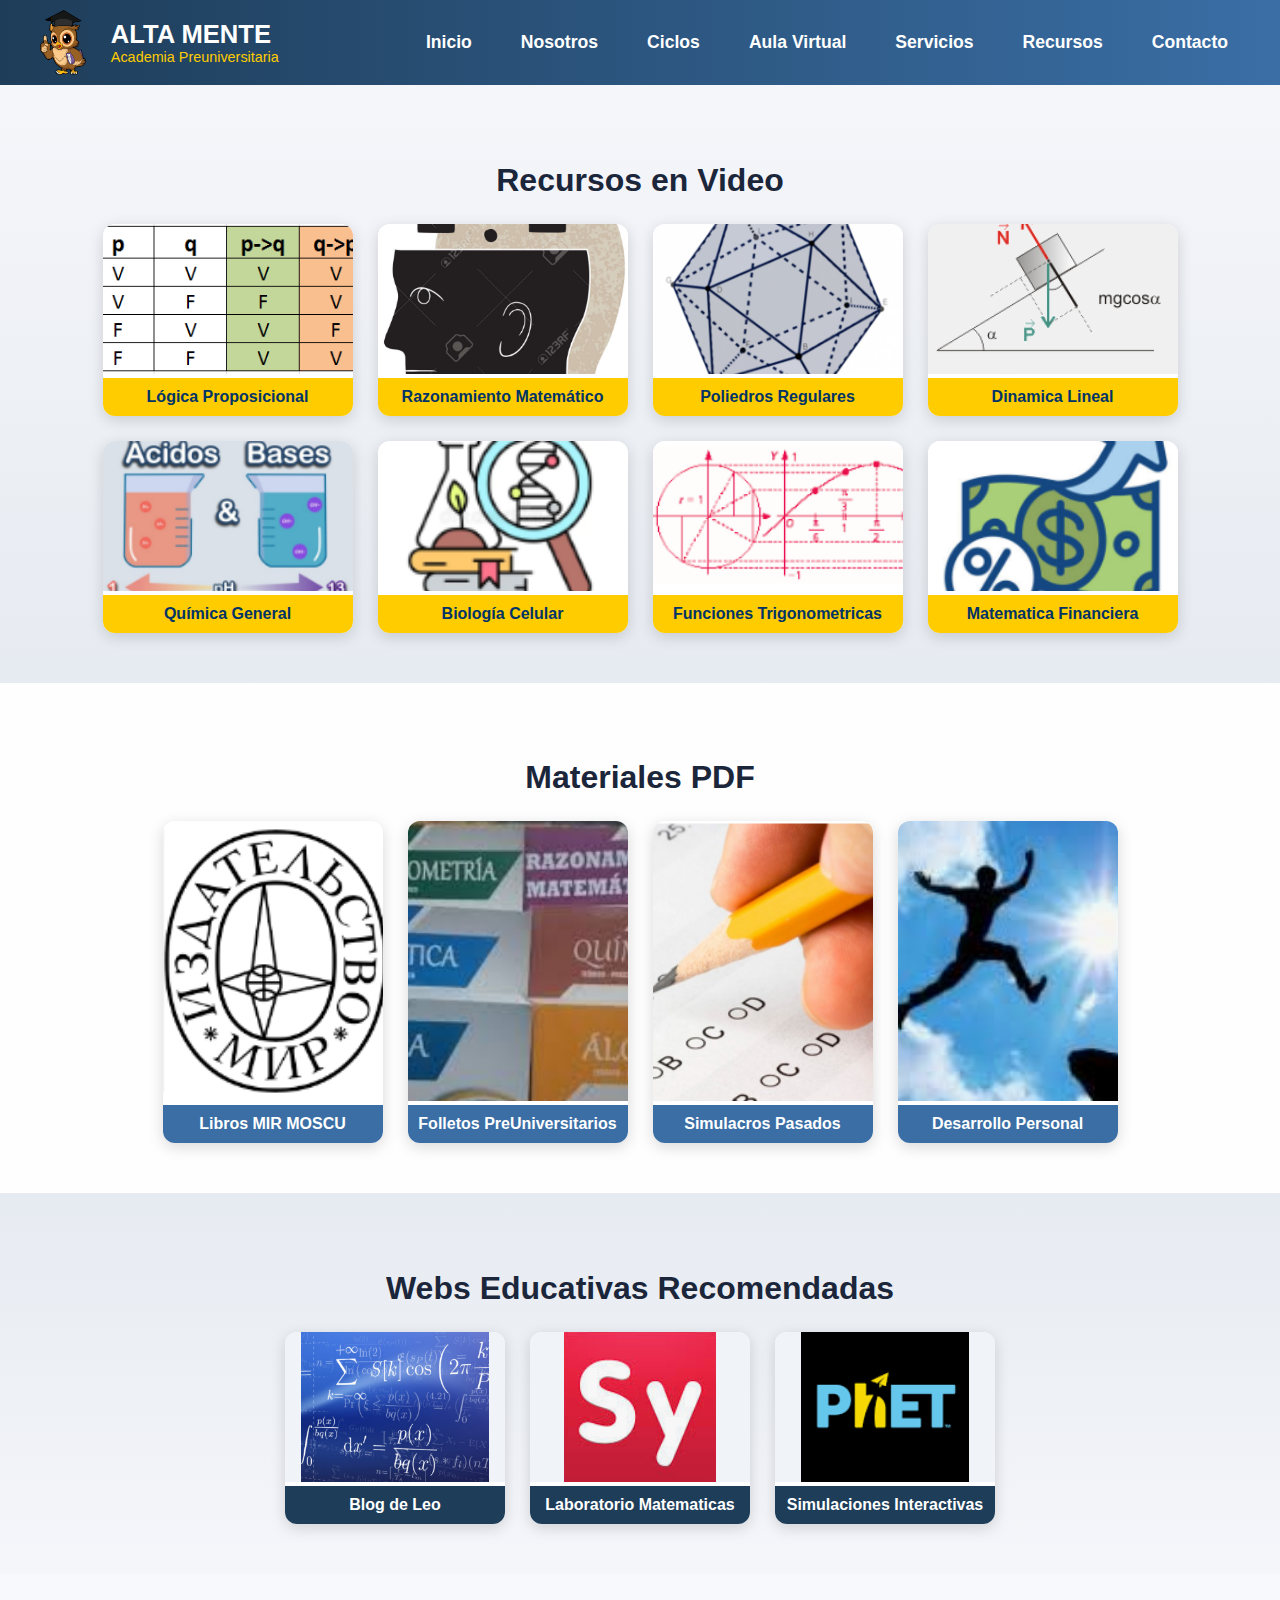
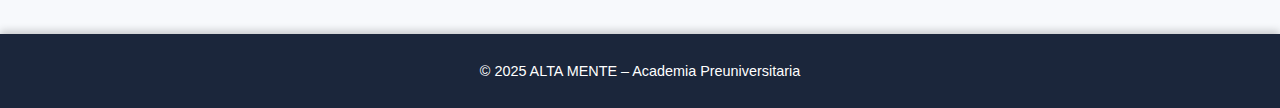
<file: recursos.html>
<!DOCTYPE html>
<html lang="es">
<head>
<meta charset="UTF-8">
<meta name="viewport" content="width=device-width, initial-scale=1.0">
<title>Recursos - ALTA MENTE</title>
<link rel="stylesheet" href="assets/style.css">

<style>
/* ======== ESTILOS GENERALES ======== */
body {
  margin: 0;
  font-family: 'Poppins', sans-serif;
  background: #f7f9fc;
  color: #333;
  overflow-x: hidden;
}

/* ======== ENCABEZADO ======== */
header {
  display: flex;
  align-items: center;
  justify-content: space-between;
  background: linear-gradient(90deg, #1e3d59, #3a6ea5);
  padding: 10px 40px;
  box-shadow: 0 4px 10px rgba(0,0,0,0.3);
}

.logo {
  height: 70px;
}

.logo-texto {
  display: flex;
  align-items: center;
}

.texto-logo {
  margin-left: 10px;
  color: #fff;
}

.texto-logo h1 {
  margin: 0;
  font-size: 1.6rem;
}

.texto-logo p {
  margin: 0;
  font-size: 0.9rem;
  color: #ffcc00;
}

/* ======== NAVBAR ======== */
nav ul {
  list-style: none;
  display: flex;
  margin: 0;
  padding: 0;
}

nav ul li {
  margin-left: 25px;
}

nav ul li a {
  color: #fff;
  text-decoration: none;
  font-size: 1.1rem;
  font-weight: 600;
  transition: all 0.3s ease;
  padding: 8px 12px;
  border-radius: 8px;
}

nav ul li a:hover {
  background: #ffcc00;
  color: #000;
  transform: scale(1.05);
}

/* ======== SECCIÓN VIDEOS ======== */
.videos {
  text-align: center;
  padding: 50px 20px;
  background: linear-gradient(180deg, #f5f6fa 0%, #e6ebf1 100%);
}

.videos h2 {
  font-size: 2rem;
  color: #1b263b;
  margin-bottom: 25px;
  position: relative;
}

.video-gallery {
  display: flex;
  justify-content: center;
  flex-wrap: wrap;
  gap: 25px;
}

.video-item {
  background: #ffffff;
  border-radius: 12px;
  box-shadow: 0 4px 15px rgba(0, 0, 0, 0.15);
  overflow: hidden;
  width: 250px;
  transition: transform 0.3s ease, box-shadow 0.3s ease;
}

.video-item:hover {
  transform: scale(1.05);
  box-shadow: 0 8px 25px rgba(0, 0, 0, 0.25);
}

.video-item img {
  width: 100%;
  height: 150px;
  object-fit: cover;
}

.video-item a {
  display: block;
  padding: 10px;
  font-weight: 600;
  text-decoration: none;
  color: #003366;
  background: #ffcc00;
  transition: background 0.3s, color 0.3s;
}

.video-item a:hover {
  background: #003366;
  color: #fff;
}

/* ======== SECCIÓN MATERIALES PDF ======== */
.materiales {
  padding: 50px 20px;
  background: #fefefe;
  text-align: center;
}

.materiales h2 {
  font-size: 2rem;
  color: #1b263b;
  margin-bottom: 25px;
  position: relative;
}

.pdf-gallery {
  display: flex;
  justify-content: center;
  flex-wrap: wrap;
  gap: 25px;
}

.pdf-item {
  background: #ffffff;
  border-radius: 12px;
  box-shadow: 0 4px 15px rgba(0, 0, 0, 0.15);
  width: 220px;
  overflow: hidden;
  transition: transform 0.3s ease;
}

.pdf-item:hover {
  transform: scale(1.05);
}

.pdf-item img {
  width: 100%;
  height: 280px;
  object-fit: cover;
}

.pdf-item a {
  display: block;
  background: #3a6ea5;
  color: #fff;
  padding: 10px;
  font-weight: 600;
  text-decoration: none;
}

.pdf-item a:hover {
  background: #ffcc00;
  color: #000;
}

/* ======== SECCIÓN WEBS EDUCATIVAS ======== */
.webs {
  padding: 50px 20px;
  background: linear-gradient(180deg, #e6ebf1 0%, #f5f6fa 100%);
  text-align: center;
}

.webs h2 {
  font-size: 2rem;
  color: #1b263b;
  margin-bottom: 25px;
  position: relative;
}

.web-gallery {
  display: flex;
  justify-content: center;
  flex-wrap: wrap;
  gap: 25px;
}

.web-item {
  background: #fff;
  border-radius: 12px;
  box-shadow: 0 4px 15px rgba(0, 0, 0, 0.15);
  width: 220px;
  overflow: hidden;
  transition: transform 0.3s ease;
}

.web-item:hover {
  transform: scale(1.05);
}

.web-item img {
  width: 100%;
  height: 150px;
  object-fit: contain;
  background: #f0f4f8;
}

.web-item a {
  display: block;
  background: #1e3d59;
  color: #fff;
  padding: 10px;
  font-weight: 600;
  text-decoration: none;
}

.web-item a:hover {
  background: #ffcc00;
  color: #000;
}

/* ======== PIE DE PÁGINA ======== */
footer {
  background: #1b263b;
  color: #fff;
  text-align: center;
  padding: 15px 0;
  font-size: 0.9rem;
  margin-top: 60px;
}
</style>
</head>

<body>
<header>
  <div class="logo-texto">
    <img src="assets/images/buhito.png" alt="Logo Alta Mente" class="logo">
    <div class="texto-logo">
      <h1>ALTA MENTE</h1>
      <p>Academia Preuniversitaria</p>
    </div>
  </div>
  <nav>
    <ul>
      <li><a href="index.html">Inicio</a></li>
      <li><a href="nosotros.html">Nosotros</a></li>
      <li><a href="ciclos.html">Ciclos</a></li>
      <li><a href="aula.html">Aula Virtual</a></li>
      <li><a href="servicios.html">Servicios</a></li>
      <li><a href="recursos.html">Recursos</a></li>
      <li><a href="contacto.html">Contacto</a></li>
    </ul>
  </nav>
</header>

<!-- ======== SECCIÓN VIDEOS ======== -->
<section class="videos">
  <h2>Recursos en Video</h2>
  <div class="video-gallery">
    <div class="video-item">
      <img src="assets/images/logica.png" alt="Lógica Proposicional">
      <a href="https://www.youtube.com/watch?v=vKe0UKSpNQQ&t=1s" target="_blank">Lógica Proposicional</a>
    </div>
    <div class="video-item">
      <img src="assets/images/razonamiento.png" alt="Razonamiento Matemático">
      <a href="https://www.youtube.com/watch?v=vDcFs0oqUfY" target="_blank">Razonamiento Matemático</a>
    </div>
    <div class="video-item">
      <img src="assets/images/icosaedro.png" alt="Geometria Espacial">
      <a href="https://www.youtube.com/watch?v=ivD0PKqtxzU" target="_blank">Poliedros Regulares</a>
    </div>
    <div class="video-item">
      <img src="assets/images/fisica.png" alt="Física Básica">
      <a href="https://www.youtube.com/watch?v=1HclptFm4wE" target="_blank">Dinamica Lineal</a>
    </div>
    <div class="video-item">
      <img src="assets/images/quimica.png" alt="Química General">
      <a href="https://www.youtube.com/watch?v=K09kfBHmjmg" target="_blank">Química General</a>
    </div>
    <div class="video-item">
      <img src="assets/images/biologia.png" alt="Biología Celular">
      <a href="https://www.youtube.com/watch?v=PpZGhh4-rTQ" target="_blank">Biología Celular</a>
    </div>
    <div class="video-item">
      <img src="assets/images/seno.png" alt="Funcion Senoidal">
      <a href="https://www.youtube.com/watch?v=XH3htlWU9N4" target="_blank">Funciones Trigonometricas</a>
    </div>
    <div class="video-item">
      <img src="assets/images/interes.png" alt="Interes Simple">
      <a href="https://www.youtube.com/watch?v=4MgDq1_JrBs" target="_blank">Matematica Financiera</a>
    </div>
  </div>
</section>

<!-- ======== SECCIÓN MATERIALES PDF ======== -->
<section class="materiales">
  <h2>Materiales PDF</h2>
  <div class="pdf-gallery">
    <div class="pdf-item">
      <img src="assets/images/mir.png" alt="Libros MIR MOSCU">
      <a href="https://drive.google.com/drive/folders/1gvVks2jrVFB3TyjTmNPJSlNp5zA3mOnJ" target="_blank">Libros MIR MOSCU</a>
    </div>
    <div class="pdf-item">
      <img src="assets/images/folletos.png" alt="Folletos Pre">
      <a href="https://drive.google.com/drive/folders/1oDRNu99lzXEdKAuUNKjd1N2B46XuvHMM" target="_blank">Folletos PreUniversitarios</a>
    </div>
    <div class="pdf-item">
      <img src="assets/images/simulacro.png" alt="Simulacros Pasados">
      <a href="https://drive.google.com/drive/folders/1sI9Wa4LLN6j8rVbnssdxq5lztiC_ERGs" target="_blank">Simulacros Pasados</a>
    </div>
    <div class="pdf-item">
      <img src="assets/images/superacion.png" alt="Desarrollo Personal">
      <a href="https://www.udocz.com/apuntes/317168/habitos-atomicos-pdf" target="_blank">Desarrollo Personal</a>
    </div>
    
  </div>
</section>

<!-- ======== SECCIÓN WEBS EDUCATIVAS ======== -->
<section class="webs">
  <h2>Webs Educativas Recomendadas</h2>
  <div class="web-gallery">
    <div class="web-item">
      <img src="assets/images/Leo.png" alt="Blog de Matematica">
      <a href="https://blog.nekomath.com/" target="_blank">Blog de Leo</a>
    </div>
    <div class="web-item">
      <img src="assets/images/symbolab.png" alt="Khan Academy">
      <a href="https://es.symbolab.com/" target="_blank">Laboratorio  Matematicas</a>
    </div>
    <div class="web-item">
      <img src="assets/images/phet.png" alt="Phet Interactivo">
      <a href="https://phet.colorado.edu/es_PE/" target="_blank">Simulaciones Interactivas</a>
    </div>
  </div>
</section>

<footer>
  <p>© 2025 ALTA MENTE – Academia Preuniversitaria</p>
</footer>
</body>
</html>
</file>
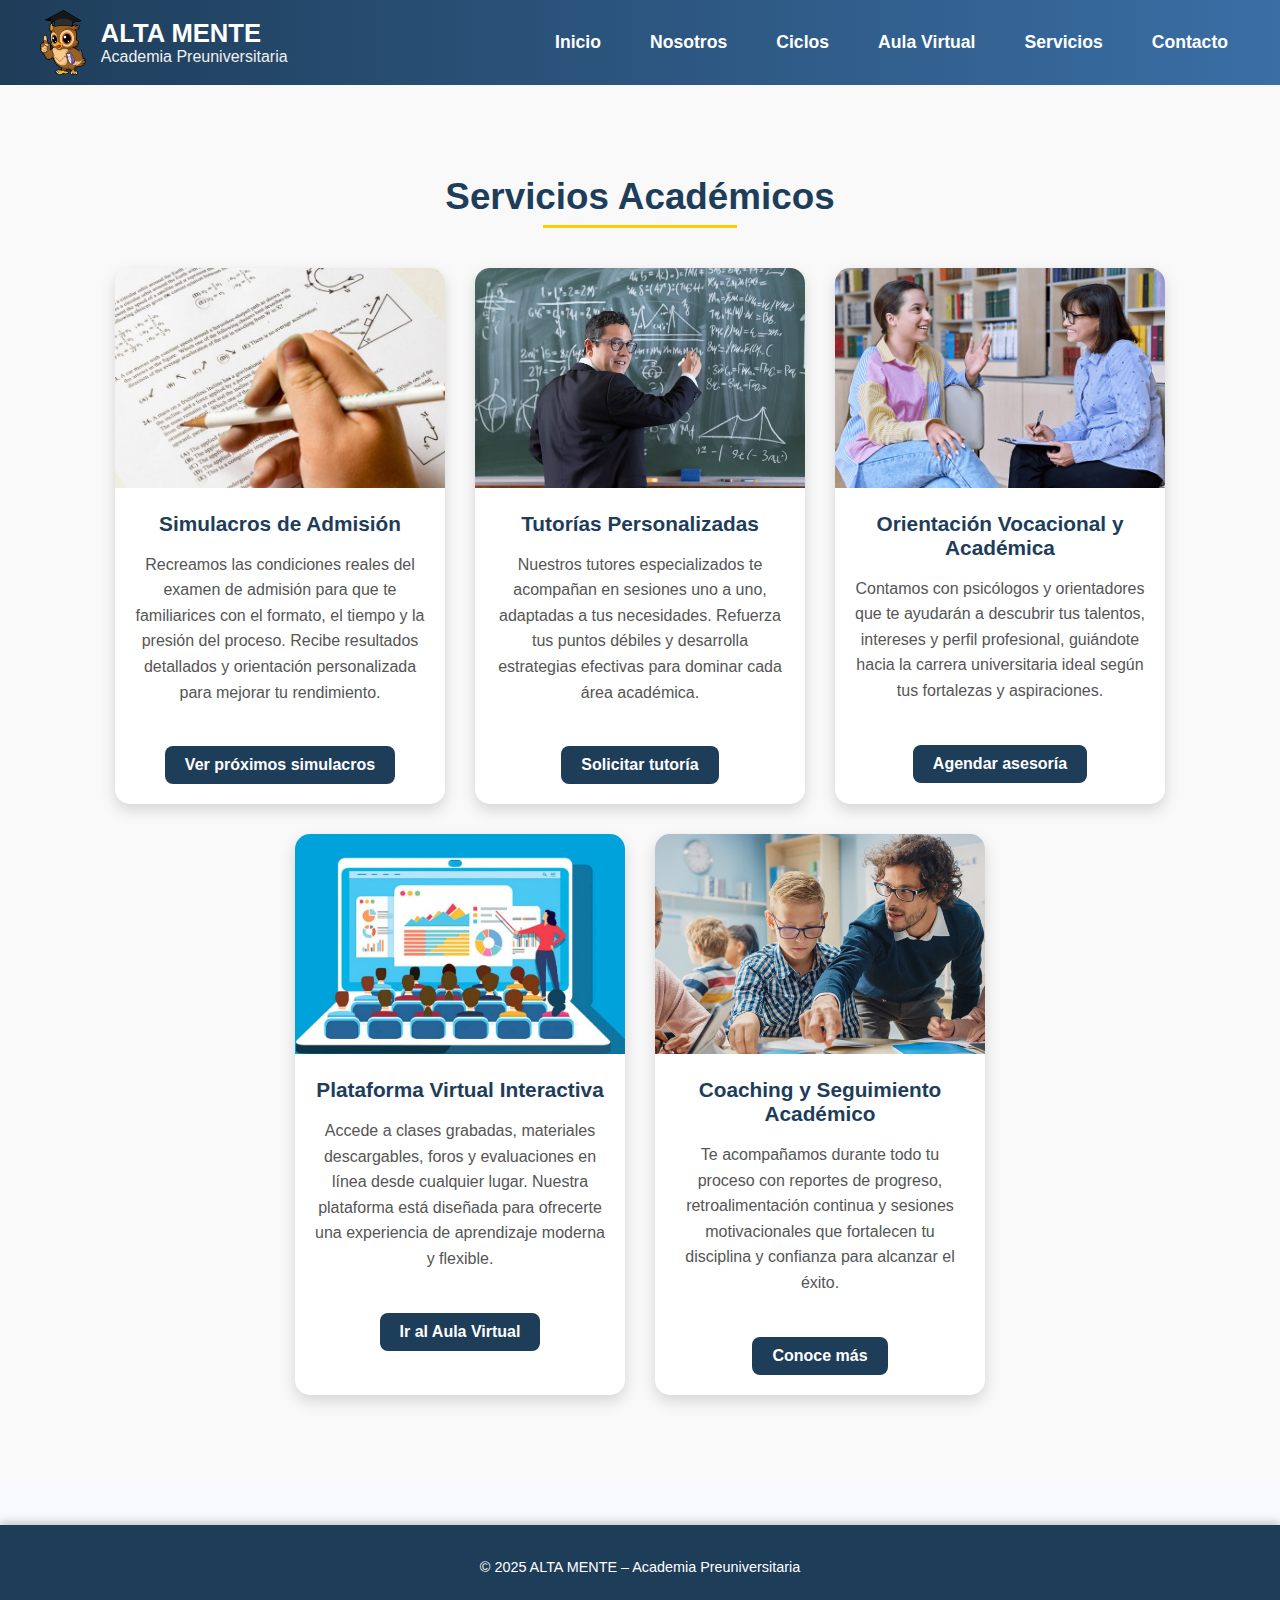
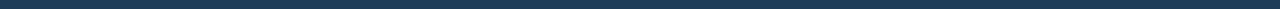
<file: servicios.html>
<!DOCTYPE html>
<html lang="es">
<head>
<meta charset="UTF-8">
<meta name="viewport" content="width=device-width, initial-scale=1.0">
<title>Servicios - ALTA MENTE</title>
<link rel="stylesheet" href="assets/style.css">

<style>
/* ======== ESTILOS GENERALES ======== */
body {
  margin: 0;
  font-family: 'Poppins', sans-serif;
  background: #f7f9fc;
  color: #333;
}

/* ======== ENCABEZADO ======== */
header {
  display: flex;
  align-items: center;
  justify-content: space-between;
  background: linear-gradient(90deg, #1e3d59, #3a6ea5);
  padding: 10px 40px;
  box-shadow: 0 4px 10px rgba(0,0,0,0.3);
}

.logo {
  height: 70px;
}

nav ul {
  list-style: none;
  display: flex;
  margin: 0;
  padding: 0;
}

nav ul li {
  margin-left: 25px;
}

nav ul li a {
  color: #fff;
  text-decoration: none;
  font-size: 1.1rem;
  font-weight: 600;
  padding: 8px 12px;
  border-radius: 8px;
  transition: all 0.3s ease;
}

nav ul li a:hover {
  background: #ffcc00;
  color: #000;
  transform: scale(1.08);
  box-shadow: 0 4px 8px rgba(0,0,0,0.3);
}

/* ======== SECCIÓN SERVICIOS ======== */
.servicios {
  text-align: center;
  padding: 60px 20px 90px;
  background: #f9f9f9;
}

.servicios h2 {
  font-size: 2.3rem;
  color: #1e3d59;
  margin-bottom: 50px;
  position: relative;
  display: inline-block;
}

.servicios h2::after {
  content: '';
  position: absolute;
  width: 50%;
  height: 3px;
  background: #ffcc00;
  bottom: -10px;
  left: 25%;
}

/* ======== CARDS ======== */
.servicios-container {
  display: flex;
  justify-content: center;
  gap: 30px;
  flex-wrap: wrap;
}

.servicio {
  background: #ffffff;
  border-radius: 15px;
  overflow: hidden;
  width: 330px;
  box-shadow: 0 6px 15px rgba(0,0,0,0.15);
  transition: all 0.4s ease;
  cursor: pointer;
  position: relative;
}

.servicio:hover {
  transform: scale(1.07) translateY(-8px);
  box-shadow: 0 12px 25px rgba(0, 0, 0, 0.3);
}

.servicio img {
  width: 100%;
  height: 220px;
  object-fit: cover;
  transition: transform 0.4s ease;
}

.servicio:hover img {
  transform: scale(1.1);
}

.servicio h3 {
  font-size: 1.3em;
  color: #1e3d59;
  margin: 20px 0 10px;
}

.servicio p {
  font-size: 1em;
  color: #555;
  padding: 0 20px 25px;
  line-height: 1.6;
}

/* Botón de acción */
.btn-servicio {
  display: inline-block;
  background: #1e3d59;
  color: #fff;
  padding: 10px 20px;
  border-radius: 8px;
  text-decoration: none;
  font-weight: 600;
  transition: all 0.3s ease;
  margin-bottom: 20px;
}

.btn-servicio:hover {
  background: #ffcc00;
  color: #000;
  transform: scale(1.05);
}

/* ======== PIE DE PÁGINA ======== */
footer {
  background: #1e3d59;
  color: #fff;
  text-align: center;
  padding: 20px 0;
  font-size: 0.9rem;
  margin-top: 40px;
}
</style>
</head>

<body>
<header>
 <div class="logo-texto">
    <img src="assets/images/buhito.png" alt="Logo Alta Mente" class="logo">
    <div class="texto-logo">
      <h1>ALTA MENTE</h1>
      <p>Academia Preuniversitaria</p>
    </div>
    </div>
    <nav>
        <ul>
            <li><a href="index.html">Inicio</a></li>
            <li><a href="nosotros.html">Nosotros</a></li>
            <li><a href="ciclos.html">Ciclos</a></li>
            <li><a href="aula.html">Aula Virtual</a></li>
            <li><a href="servicios.html">Servicios</a></li>
            <li><a href="contacto.html">Contacto</a></li>
        </ul>
    </nav>
</header>

<main>
  <section class="servicios">
    <h2>Servicios Académicos</h2>

    <div class="servicios-container">
      <!-- Simulacros -->
      <div class="servicio">
        <img src="assets/images/servicio1.jpg" alt="Simulacros">
        <h3>Simulacros de Admisión</h3>
        <p>Recreamos las condiciones reales del examen de admisión para que te familiarices con el formato, el tiempo y la presión del proceso. Recibe resultados detallados y orientación personalizada para mejorar tu rendimiento.</p>
        <a href="#" class="btn-servicio">Ver próximos simulacros</a>
      </div>

      <!-- Tutorías -->
      <div class="servicio">
        <img src="assets/images/servicios2.jpg" alt="Tutorías Personalizadas">
        <h3>Tutorías Personalizadas</h3>
        <p>Nuestros tutores especializados te acompañan en sesiones uno a uno, adaptadas a tus necesidades. Refuerza tus puntos débiles y desarrolla estrategias efectivas para dominar cada área académica.</p>
        <a href="#" class="btn-servicio">Solicitar tutoría</a>
      </div>

      <!-- Orientación -->
      <div class="servicio">
        <img src="assets/images/servicios3.jpg" alt="Orientación Académica">
        <h3>Orientación Vocacional y Académica</h3>
        <p>Contamos con psicólogos y orientadores que te ayudarán a descubrir tus talentos, intereses y perfil profesional, guiándote hacia la carrera universitaria ideal según tus fortalezas y aspiraciones.</p>
        <a href="#" class="btn-servicio">Agendar asesoría</a>
      </div>

      <!-- Plataforma Virtual -->
      <div class="servicio">
        <img src="assets/images/aulavirtual2.jpg" alt="Plataforma Virtual">
        <h3>Plataforma Virtual Interactiva</h3>
        <p>Accede a clases grabadas, materiales descargables, foros y evaluaciones en línea desde cualquier lugar. Nuestra plataforma está diseñada para ofrecerte una experiencia de aprendizaje moderna y flexible.</p>
        <a href="aula.html" class="btn-servicio">Ir al Aula Virtual</a>
      </div>

      <!-- Seguimiento y Coaching -->
      <div class="servicio">
        <img src="assets/images/servicios5.jpg" alt="Coaching Académico">
        <h3>Coaching y Seguimiento Académico</h3>
        <p>Te acompañamos durante todo tu proceso con reportes de progreso, retroalimentación continua y sesiones motivacionales que fortalecen tu disciplina y confianza para alcanzar el éxito.</p>
        <a href="#" class="btn-servicio">Conoce más</a>
      </div>
    </div>
  </section>
</main>

<footer>
  <p>© 2025 ALTA MENTE – Academia Preuniversitaria</p>
</footer>
</body>
</html>
</file>
<file: assets/style.css>
/* === BASE GENERAL === */
body {
    margin: 0;
    font-family: 'Segoe UI', Tahoma, Geneva, Verdana, sans-serif;
    background-color: #f9f9f9;
    display: flex;
    flex-direction: column;
    min-height: 100vh;
}

main {
    flex: 1;
}

/* === ENCABEZADO === */
header {
    display: flex;
    align-items: center;
    justify-content: space-between;
    background: linear-gradient(90deg, #1e3d59, #3a6ea5);
    padding: 10px 30px;
    box-shadow: 0 4px 6px rgba(0,0,0,0.2);
}

.logo-texto {
    display: flex;
    align-items: center;
}

header .logo {
    height: 65px;
    align-items: center;
}

.logo {
    height: 80px;
    margin-right: 15px;
}

.texto-logo h1 {
    color: #fff;
    margin: 0;
    font-size: 1.6rem;
    font-family: 'Arial', sans-serif;
}

.texto-logo p {
    color: #f0f0f0;
    margin: 0;
    font-size: 1rem;
    font-family: 'Arial', sans-serif;
}

/* === NAVEGACIÓN === */
nav ul {
    list-style: none;
    display: flex;
    margin: 0;
    padding: 0;
}

nav ul li {
    margin-left: 25px;
}

nav ul li a {
    color: #fff;
    text-decoration: none;
    font-weight: bold;
    font-size: 1.2rem;
    padding: 8px 12px;
    border-radius: 6px;
    transition: all 0.3s ease;
}

nav ul li a:hover {
    background-color: #ffcc00;
    color: #000;
    transform: scale(1.1);
    box-shadow: 0 4px 8px rgba(0,0,0,0.3);
}

/* === MENÚ DESPLEGABLE COHERENTE === */
/* Contenedor del dropdown */
/* Contenedor del dropdown */
/* === SUBMENU VERTICAL CORRECTO === */
nav ul li.dropdown {
    position: relative;
}

/* Contenedor del submenu */
nav ul li .submenu {
    position: absolute;
    top: 100%;               /* justo debajo del li padre */
    left: 0;
    min-width: 220px;        /* ancho del submenu */
    background: linear-gradient(90deg, #1e3d59, #3a6ea5);
    border-radius: 0 0 10px 10px;
    padding: 0;
    margin: 0;
    list-style: none;
    opacity: 0;
    visibility: hidden;
    transform: translateY(-10px); 
    transition: all 0.3s ease;
    z-index: 100;
    display: block;          /* items verticales */
}

/* Cada li ocupa todo el ancho */
nav ul li .submenu li {
    width: 100%;
}

/* Links dentro del submenu */
nav ul li .submenu a {
    display: block;           /* ocupa todo el li */
    width: 100%;
    padding: 12px 0;          /* espacio vertical */
    text-align: center;       /* centra horizontalmente */
    color: #fff;
    font-size: 1.1rem;
    font-weight: 600;
    text-decoration: none;
    box-sizing: border-box;   /* padding incluido en ancho */
    transition: background 0.3s ease, color 0.3s ease;
}

/* Hover sin sobresalir del submenu */
nav ul li .submenu a:hover {
    background-color: #ffcc00;
    color: #000;
}

/* Mostrar submenu al hover */
nav ul li.dropdown:hover > .submenu,
nav ul li.dropdown.open > .submenu {
    opacity: 1;
    visibility: visible;
    transform: translateY(0);
}

/* Flecha giratoria al desplegar */
nav ul li.dropdown > a i {
    margin-left: 6px;
    font-size: 0.9rem;
    transition: transform 0.3s ease;
}
nav ul li.dropdown:hover > a i,
nav ul li.dropdown.open > a i {
    transform: rotate(180deg);
}


/* === CARRUSEL === */
.carrusel {
    position: relative;
    max-width: 100%;
    overflow: hidden;
    height: 400px;
}

.carrusel .slide {
    display: none;
    width: 100%;
    height: 100%;
    position: relative;
}

.carrusel .slide img {
    width: 100%;
    height: 100%;
    object-fit: cover;
}

.carrusel .active {
    display: block;
}

.carrusel button.prev,
.carrusel button.next {
    position: absolute;
    top: 50%;
    transform: translateY(-50%);
    background-color: rgba(30, 61, 89, 0.7);
    color: white;
    border: none;
    padding: 10px;
    cursor: pointer;
    font-size: 24px;
    transition: background 0.3s ease;
}

.carrusel button.prev:hover,
.carrusel button.next:hover {
    background-color: rgba(58, 110, 165, 0.9);
}

.carrusel button.prev {
    left: 10px;
}

.carrusel button.next {
    right: 10px;
}

/* === SECCIÓN BIENVENIDA === */
.bienvenida {
    text-align: center;
    padding: 60px 20px;
    background-color: #f0f4f8;
    animation: fadeIn 1.2s ease;
}

.bienvenida h1 {
    color: #1e3d59;
    font-size: 2.8rem;
    margin-bottom: 10px;
}

.bienvenida p {
    font-size: 1.3rem;
    color: #333;
}

.resaltado {
    color: #3a6ea5;
    font-weight: bold;
}

/* === BOTONES === */
.btn-principal, .btn-secundario {
    display: inline-block;
    padding: 0.8rem 1.6rem;
    margin-top: 1rem;
    border-radius: 2rem;
    text-decoration: none;
    font-weight: bold;
    transition: all 0.3s ease;
}

.btn-principal {
    background-color: #1e3d59;
    color: #fff;
}

.btn-principal:hover {
    background-color: #3a6ea5;
    transform: scale(1.05);
}

.btn-secundario {
    background-color: #3a6ea5;
    color: #fff;
}

.btn-secundario:hover {
    background-color: #1e3d59;
    transform: scale(1.05);
}

/* === PIE DE PÁGINA === */
footer {
    text-align: center;
    padding: 30px 15px;
    background: linear-gradient(90deg, #1e3d59, #3a6ea5);
    color: #fff;
    box-shadow: 0 -3px 8px rgba(0, 0, 0, 0.2);
}

footer a {
    color: #ffcc00;
    text-decoration: none;
    font-weight: bold;
    transition: color 0.3s ease;
}

footer a:hover {
    color: #fff;
    text-decoration: underline;
}

.footer-contenido p {
    margin: 8px 0;
    font-size: 0.95rem;
}

/* === ÍCONOS DE REDES SOCIALES === */
.redes-sociales {
    margin-top: 15px;
}

.redes-sociales a {
    display: inline-block;
    margin: 0 10px;
    font-size: 1.4rem;
    color: #ffcc00;
    transition: transform 0.3s ease, color 0.3s ease;
}

.redes-sociales a:hover {
    transform: scale(1.2);
    color: #fff;
}

.redes-sociales a.facebook:hover { color: #1877F2; }
.redes-sociales a.instagram:hover { color: #E4405F; }
.redes-sociales a.tiktok:hover { color: #69C9D0; }
.redes-sociales a.youtube:hover { color: #FF0000; }

/* === ANIMACIONES === */
@keyframes fadeIn {
    from { opacity: 0; transform: translateY(30px); }
    to { opacity: 1; transform: translateY(0); }
}

@keyframes fadeInUp {
    from { opacity: 0; transform: translateY(20px); }
    to { opacity: 1; transform: translateY(0); }
}
</file>
